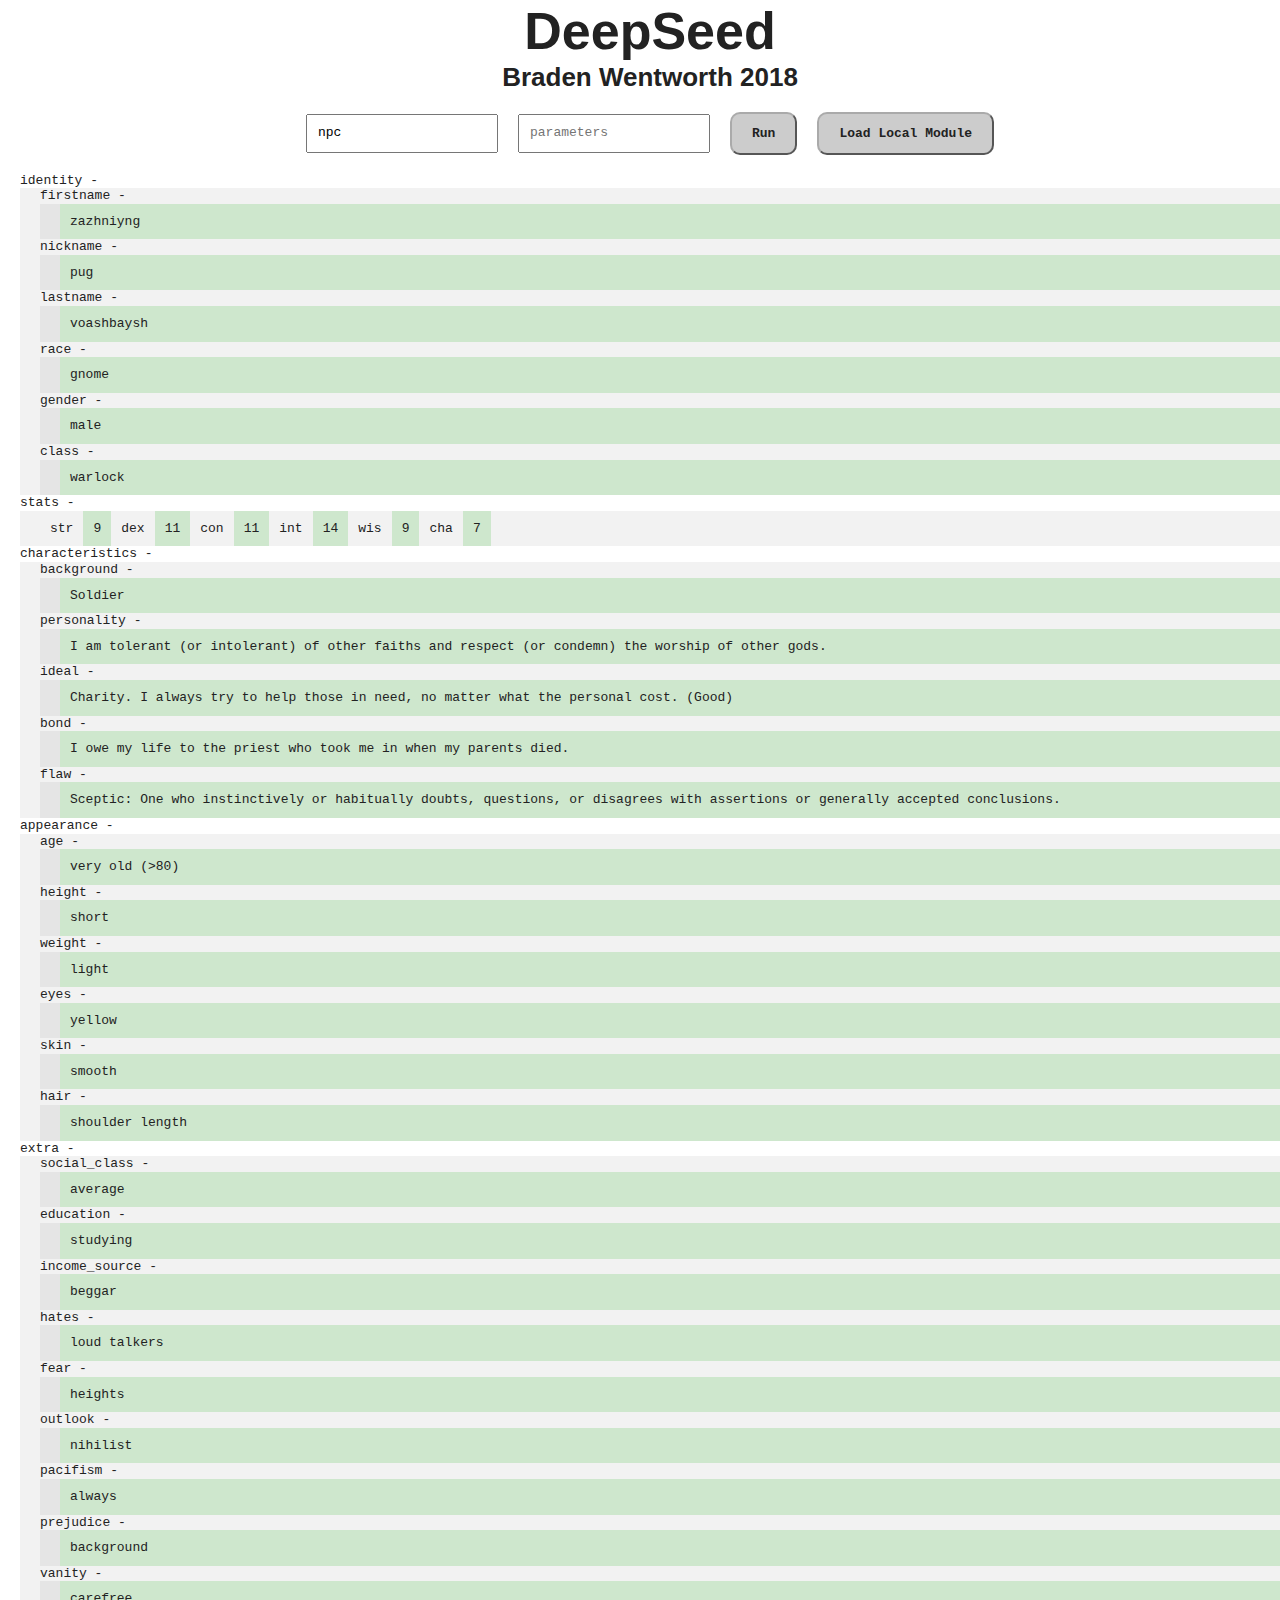
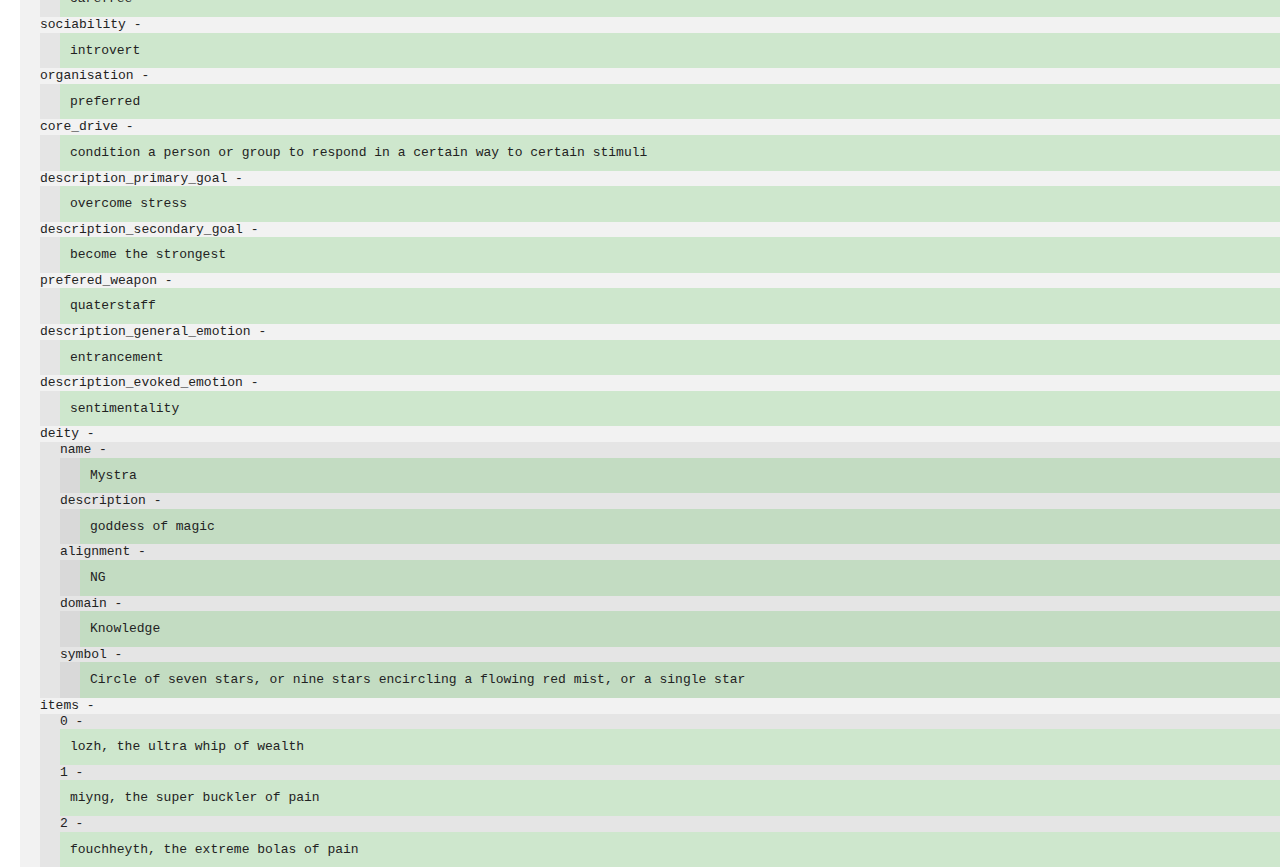
<file: index.html>
<!doctype html>
<html class="no-js" lang="">

<head>
	<meta charset="utf-8">
	<meta http-equiv="x-ua-compatible" content="ie=edge">
	<title>DeepSeed</title>
	<meta name="description" content="">
	<meta name="viewport" content="width=device-width, initial-scale=1, shrink-to-fit=no">

	<link rel="manifest" href="site.webmanifest">
	<link rel="apple-touch-icon" href="icon.png">
	<!-- Place favicon.ico in the root directory -->

	<link rel="stylesheet" href="css/normalize.css">
	<link rel="stylesheet" href="css/main.css">
</head>

<body class="deepseed">
	<!--[if lte IE 9]>
	<p class="browserupgrade">You are using an <strong>outdated</strong> browser. Please <a href="https://browsehappy.com/">upgrade your browser</a> to improve your experience and security.</p>
  <![endif]-->
	<h1>DeepSeed</h1>
	<h2>Braden Wentworth 2018</h2>
	<div class="search_wrapper">
		<div class="search">
			<input type="text" id="input_template" value="npc" placeholder="template" />
			<input type="text" id="input_params" value="" placeholder="parameters" />
			<label class="button" for="input_searchbtn">Run</label>
			<input class="hide" type="button" id="input_searchbtn" value="run" onclick="search()" />
			<label class="button" for="input_file">Load Local Module</label>
			<input class="hide" type="file" id="input_file" name="input_file" webkitdirectory mozdirectory msdirectory odirectory directory multiple="multiple" />
			<!--<label class="button" for="input_help">Help</label>
			<input class="hide" type="button" id="input_help" name="input_help" />-->
		</div>
	</div>

	<div id="container"></div>

	<script src="js/vendor/modernizr-3.6.0.min.js"></script>
	<script src="https://code.jquery.com/jquery-3.3.1.min.js" integrity="sha256-FgpCb/KJQlLNfOu91ta32o/NMZxltwRo8QtmkMRdAu8=" crossorigin="anonymous"></script>
	<script>
		window.jQuery || document.write('<script src="js/vendor/jquery-3.3.1.min.js"><\/script>')
	</script>
	<script src="js/vendor/lodash.min.js"></script>
	<script src="js/deepseed.js"></script>
	<script src="js/random.js"></script>
	<!-- Default Modules Begin -->
	<script type="text/javascript" src="modules/default/default.renderer.js"></script>
	<script type="text/javascript" src="modules/default/emotion.template.js"></script>
	<script type="text/javascript" src="modules/default/itemclass.template.js"></script>
	<script type="text/javascript" src="modules/default/personality.template.js"></script>

	<script type="text/javascript" src="modules/dnd/attribute.template.js"></script>
	<script type="text/javascript" src="modules/dnd/background.template.js"></script>
	<script type="text/javascript" src="modules/dnd/bond.template.js"></script>
	<script type="text/javascript" src="modules/dnd/class.template.js"></script>
	<script type="text/javascript" src="modules/dnd/deity.template.js"></script>
	<script type="text/javascript" src="modules/dnd/dnd.renderer.js"></script>
	<script type="text/javascript" src="modules/dnd/flaw.template.js"></script>
	<script type="text/javascript" src="modules/dnd/goal.template.js"></script>
	<script type="text/javascript" src="modules/dnd/ideal.template.js"></script>
	<script type="text/javascript" src="modules/dnd/item.template.js"></script>
	<script type="text/javascript" src="modules/dnd/name.template.js"></script>
	<script type="text/javascript" src="modules/dnd/nickname.template.js"></script>
	<script type="text/javascript" src="modules/dnd/npc.template.js"></script>
	<script type="text/javascript" src="modules/dnd/party.template.js"></script>
	<script type="text/javascript" src="modules/dnd/personality.template.js"></script>
	<script type="text/javascript" src="modules/dnd/race.template.js"></script>
	<script type="text/javascript" src="modules/dnd/stat.renderer.js"></script>
	<script type="text/javascript" src="modules/dnd/stat.template.js"></script>

	<link rel="stylesheet" href="modules/dnd/dnd.renderer.css">
	<!-- Default Modules End -->
	<script>
		//////////////////////////////////////////////////////////////////////////
		// DeepSeed
		//////////////////////////////////////////////////////////////////////////
		var t = DeepSeed.Generate("npc", null, {
			count: 5
		});
		console.log(t);
		$("#container").html(DeepSeed.Render(t));
		DeepSeed.ExecuteRenderers();

		//////////////////////////////////////////////////////////////////////////
		// Search
		//////////////////////////////////////////////////////////////////////////
		function search() {
			var q = $("#input_template").val();
			var p = $("#input_params").val();
			if (p != null && p != "") {
				p = JSON.parse(p);
			}
			var r = DeepSeed.Generate(q, null, p);
			console.log("generated!");
			console.log(r);
			if (r != null) {
				$("#container").html(DeepSeed.Render(r));
				DeepSeed.ExecuteRenderers();
			}
		}

		// submit search on 'enter'
		$("#input_template, #input_params").keyup(function (event) {
			if (event.keyCode === 13) {
				$("#input_searchbtn").click();
			}
		});


		// allow loading local templates and renderers
		$("#input_file").on("change", function (element) {
			console.log("loading file: " + element.target.files[0].name);

			for (var i = 0; i < element.target.files.length; i++) {
				var extension = element.target.files[i].name.split('.').pop().toLowerCase();
				if (extension == "js") {
					var FR = new FileReader();
					FR.onload = function (e) {
						console.log(e.target.result);
						var scrip = '<script src="' + e.target.result + '"><\/script>';
						$("head").append(scrip);
					};

					FR.readAsDataURL(element.target.files[i]);
				}
				if (extension == "css") {
					var FR = new FileReader();
					FR.onload = function (e) {
						console.log(e.target.result);
						var style = '<style>' + e.target.result + '<\/style>';;
						$("head").append(style);
					};

					FR.readAsText(element.target.files[i]);
				}
			}
		});
	</script>
</body>
</html>
</file>
<file: css/main.css>
/*! HTML5 Boilerplate v6.1.0 | MIT License | https://html5boilerplate.com/ */

/*
 * What follows is the result of much research on cross-browser styling.
 * Credit left inline and big thanks to Nicolas Gallagher, Jonathan Neal,
 * Kroc Camen, and the H5BP dev community and team.
 */

/* ==========================================================================
   Base styles: opinionated defaults
   ========================================================================== */

html {
    color: #222;
    font-size: 1em;
    line-height: 1.4;
}

/*
 * Remove text-shadow in selection highlight:
 * https://twitter.com/miketaylr/status/12228805301
 *
 * Vendor-prefixed and regular ::selection selectors cannot be combined:
 * https://stackoverflow.com/a/16982510/7133471
 *
 * Customize the background color to match your design.
 */

::-moz-selection {
    background: #b3d4fc;
    text-shadow: none;
}

::selection {
    background: #b3d4fc;
    text-shadow: none;
}

/*
 * A better looking default horizontal rule
 */

hr {
    display: block;
    height: 1px;
    border: 0;
    border-top: 1px solid #ccc;
    margin: 1em 0;
    padding: 0;
}

/*
 * Remove the gap between audio, canvas, iframes,
 * images, videos and the bottom of their containers:
 * https://github.com/h5bp/html5-boilerplate/issues/440
 */

audio,
canvas,
iframe,
img,
svg,
video {
    vertical-align: middle;
}

/*
 * Remove default fieldset styles.
 */

fieldset {
    border: 0;
    margin: 0;
    padding: 0;
}

/*
 * Allow only vertical resizing of textareas.
 */

textarea {
    resize: vertical;
}

/* ==========================================================================
   Browser Upgrade Prompt
   ========================================================================== */

.browserupgrade {
    margin: 0.2em 0;
    background: #ccc;
    color: #000;
    padding: 0.2em 0;
}

/* ==========================================================================
   Author's custom styles
   ========================================================================== */

.deepseed {
    font-size: 13px;
    line-height: 1.2;
    font-family: 'Courier New', Courier, monospace;
    padding-left: 0;
    margin-left: 20px;
}

.deepseed h1 {
    margin: 0px;
    font-family: 'Trebuchet MS', 'Lucida Sans Unicode', 'Lucida Grande', 'Lucida Sans', Arial, sans-serif;
    text-align: center;
    font-size: 4em;
}

.deepseed h2 {
    margin: 0px;
    font-family: 'Segoe UI', Tahoma, Geneva, Verdana, sans-serif;
    text-align: center;
    font-size: 2em;
}

.deepseed .search_wrapper {
    width: 100%;
    background-color: white;
    position: sticky;
    top: 0px;
}

.deepseed .search {
    display: flex;
    justify-content: center;
    margin: 10px;
}

.deepseed .search>* {
    flex-grow: 0;
    margin: 10px;
    padding: 10px;
}

.deepseed ul {
    list-style: none !important;
    padding: 0px !important;
    padding-left: 20px !important;
    margin: 0px !important;
}

.deepseed li:after {
    content: ",";
}

.deepseed li:last-child:after {
    content: "";
}

.deepseed .null {
    color: #999;
}

.deepseed .string {
    color: #4e9a06;
}

.deepseed .number {
    color: #a40000;
}

.deepseed .boolean {
    color: #c4a000;
}

.deepseed .key {
    color: #204a87;
}

.deepseed .toggle {
    display: block;
    cursor: pointer;
}

.deepseed .toggle.open:after {
    content: " -";
}

.deepseed .toggle.closed:after {
    content: " +";
}

.deepseed .toggle:hover {
    background-color: yellow;
}

.deepseed .collapsed {
    display: none;
}

.deepseed .property {
    padding-left: 20px;
    background-color: rgba(0, 0, 0, 0.05);
}

.deepseed .arrayindex,
.deepseed .key {
    display: inline-block;
    background-color: rgba(0, 255, 0, 0.1);
}

.deepseed .value {
    background-color: rgba(9, 255, 0, 0.1);
    padding: 10px;
}

/* .deepseed .search input[type="text"], */
.deepseed .button {
    display: inline-block;
    border: 2px outset #aaa;
    background-color: #ccc;
    padding: 0px 20px;
    margin: auto 10px;
    text-align: center;
    text-decoration: none;
    vertical-align: middle;
    line-height: 300%;
    border-radius: 10px;
    cursor: pointer;
    font-weight: bold;
}

.deepseed .button:hover {
    background-color: #ddd;
    border-style: inset;
}

/*
.deepseed .search input[type="text"] {
    font-weight: normal;
    background-color: white;
    cursor: text;
}
*/

.deepseed .hide {
    display: none;
}

/* ==========================================================================
   Helper classes
   ========================================================================== */

/*
 * Hide visually and from screen readers
 */

.hidden {
    display: none !important;
}

/*
 * Hide only visually, but have it available for screen readers:
 * https://snook.ca/archives/html_and_css/hiding-content-for-accessibility
 *
 * 1. For long content, line feeds are not interpreted as spaces and small width
 *    causes content to wrap 1 word per line:
 *    https://medium.com/@jessebeach/beware-smushed-off-screen-accessible-text-5952a4c2cbfe
 */

.visuallyhidden {
    border: 0;
    clip: rect(0 0 0 0);
    height: 1px;
    margin: -1px;
    overflow: hidden;
    padding: 0;
    position: absolute;
    width: 1px;
    white-space: nowrap;
    /* 1 */
}

/*
 * Extends the .visuallyhidden class to allow the element
 * to be focusable when navigated to via the keyboard:
 * https://www.drupal.org/node/897638
 */

.visuallyhidden.focusable:active,
.visuallyhidden.focusable:focus {
    clip: auto;
    height: auto;
    margin: 0;
    overflow: visible;
    position: static;
    width: auto;
    white-space: inherit;
}

/*
 * Hide visually and from screen readers, but maintain layout
 */

.invisible {
    visibility: hidden;
}

/*
 * Clearfix: contain floats
 *
 * For modern browsers
 * 1. The space content is one way to avoid an Opera bug when the
 *    `contenteditable` attribute is included anywhere else in the document.
 *    Otherwise it causes space to appear at the top and bottom of elements
 *    that receive the `clearfix` class.
 * 2. The use of `table` rather than `block` is only necessary if using
 *    `:before` to contain the top-margins of child elements.
 */

.clearfix:before,
.clearfix:after {
    content: " ";
    /* 1 */
    display: table;
    /* 2 */
}

.clearfix:after {
    clear: both;
}

/* ==========================================================================
   EXAMPLE Media Queries for Responsive Design.
   These examples override the primary ('mobile first') styles.
   Modify as content requires.
   ========================================================================== */

@media only screen and (min-width: 35em) {
    /* Style adjustments for viewports that meet the condition */
}

@media print,
(-webkit-min-device-pixel-ratio: 1.25),
(min-resolution: 1.25dppx),
(min-resolution: 120dpi) {
    /* Style adjustments for high resolution devices */
}

/* ==========================================================================
   Print styles.
   Inlined to avoid the additional HTTP request:
   https://www.phpied.com/delay-loading-your-print-css/
   ========================================================================== */

@media print {
    *,
    *:before,
    *:after {
        background: transparent !important;
        color: #000 !important;
        /* Black prints faster */
        -webkit-box-shadow: none !important;
        box-shadow: none !important;
        text-shadow: none !important;
    }
    a,
    a:visited {
        text-decoration: underline;
    }
    a[href]:after {
        content: " (" attr(href) ")";
    }
    abbr[title]:after {
        content: " (" attr(title) ")";
    }
    /*
     * Don't show links that are fragment identifiers,
     * or use the `javascript:` pseudo protocol
     */
    a[href^="#"]:after,
    a[href^="javascript:"]:after {
        content: "";
    }
    pre {
        white-space: pre-wrap !important;
    }
    pre,
    blockquote {
        border: 1px solid #999;
        page-break-inside: avoid;
    }
    /*
     * Printing Tables:
     * http://css-discuss.incutio.com/wiki/Printing_Tables
     */
    thead {
        display: table-header-group;
    }
    tr,
    img {
        page-break-inside: avoid;
    }
    p,
    h2,
    h3 {
        orphans: 3;
        widows: 3;
    }
    h2,
    h3 {
        page-break-after: avoid;
    }
}
</file>
<file: modules/dnd/dnd.renderer.css>
/* remove default padding */
.deepseed .property.stats .property {
    padding: 0px;
}

/* horizontal layout */
.property.stats .object {
    width: 100%;
    display: flex;
    flex-direction: row;
}

/* remove toggle marker */
.property.stats .toggle:after {
    content: none !important;
}

.property.stats .toggle {
    padding: 10px;
}
</file>
